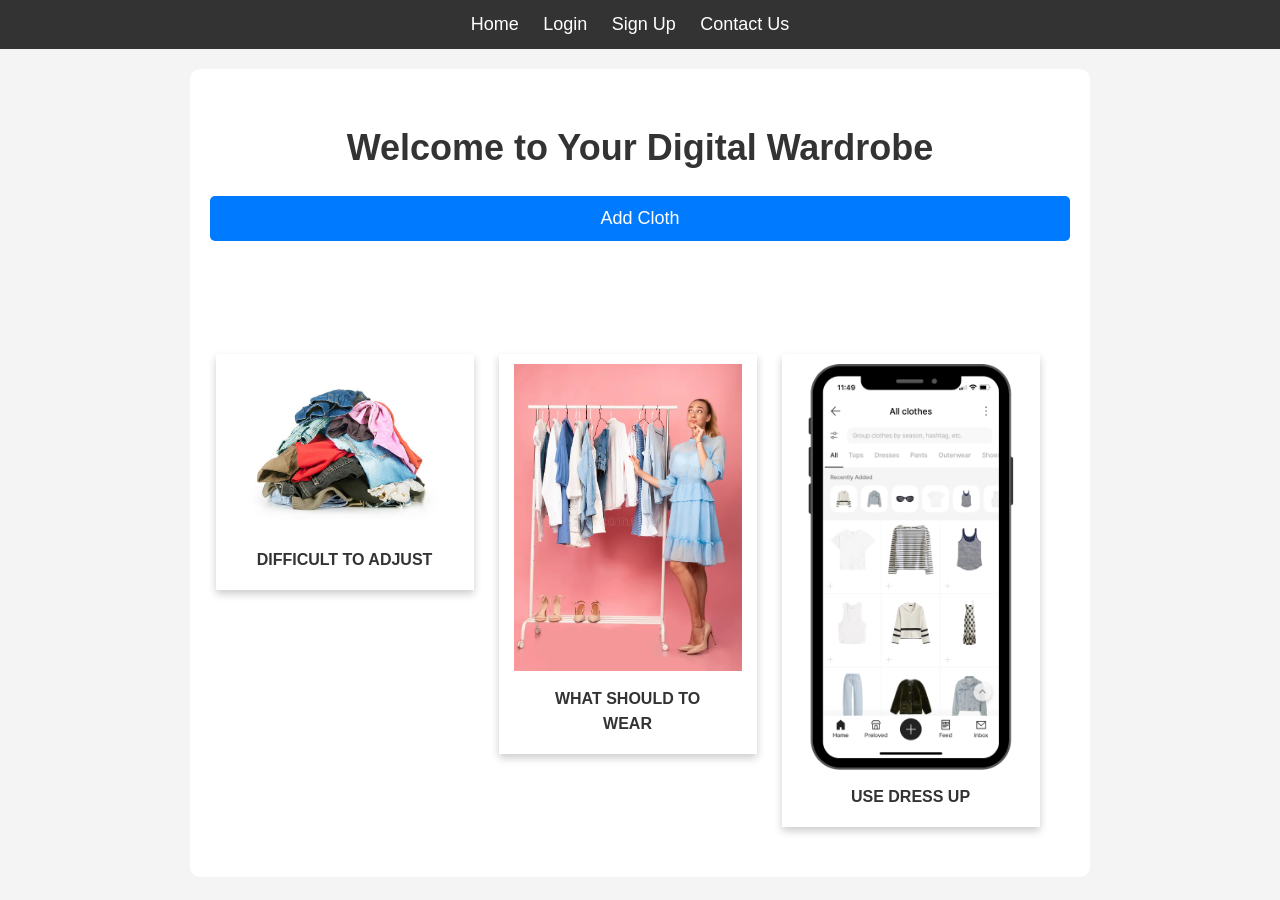
<file: index.html>
<!DOCTYPE html>
<html lang="en">

<head>
    <meta charset="UTF-8">
    <meta name="viewport" content="width=device-width, initial-scale=1.0">
    <title>Digital Wardrobe</title>
    <link rel="stylesheet" href="style.css">
</head>

<body>
    <nav>
        <ul>
            <li><a href="index.html">Home</a></li>
            <li><a href="login.html">Login</a></li>
            <li><a href="signup.html">Sign Up</a></li>
            <li><a href="contact.html">Contact Us</a></li>
        </ul>
    </nav>

    <section id="home">
        <h1>Welcome to Your Digital Wardrobe</h1>
        <button>Add Cloth</button>
        <div class="main">
        <div class="card">
            <img src="adjustment.jpg" alt="Avatar" style="width: 100%;">
            <div class="card-container">
                <h4 style="padding: 5px;"><b>DIFFICULT TO ADJUST</b></h4>
                
            </div>
        </div>
        <div class="card">
            <img src="think.webp" alt="Avatar" style="width: 100%;">
            <div class="card-container">
                <h4 style="padding: 5px;"><b>WHAT SHOULD TO WEAR</b></h4>
                
            </div>
        </div>
        <div class="card">
            <img src="wardrobe.png" alt="Avatar" style="width: 100%;">
            <div class="card-container">
                <h4 style="padding: 5px;">USE DRESS UP <b></b></h4>
                
            </div>
        </div>
        <div id="clothes-container">
        </div>
    </div>
    </section>

</body>

</html>
</file>
<file: style.css>
* {
    margin: 0;
    padding: 0;
    box-sizing: border-box;
}

body {
    font-family: Arial, sans-serif;
    background-color: #f4f4f4;
    color: #333;
    line-height: 1.6;
}

nav {
    background-color: #333;
    padding: 10px 0;
}

nav ul {
    list-style: none;
    text-align: center;
}

nav ul li {
    display: inline;
    margin-right: 20px;
}

nav ul li a {
    color: #fff;
    text-decoration: none;
    font-size: 18px;
}

nav ul li a:hover {
    text-decoration: underline;
}

#home {
    text-align: center;
    padding: 50px 20px;
    background-color: #fff;
    border-radius: 10px;
    margin: 20px auto;
    width: 100%;
    max-width: 900px;
}

#home h1 {
    font-size: 36px;
    color: #333;
    margin-bottom: 20px;
}

button {
    background-color: #007bff;
    color: #fff;
    border: none;
    padding: 10px 20px;
    font-size: 18px;
    border-radius: 5px;
    cursor: pointer;
    transition: background-color 0.3s ease;
}

button:hover {
    background-color: #0056b3;
}

#clothes-container {
    margin-top: 30px;
    display: flex;
    flex-wrap: wrap;
    justify-content: center;
}

.cloth-item {
    background-color: #e2e2e2;
    padding: 20px;
    margin: 10px;
    width: 150px;
    height: 150px;
    text-align: center;
    border-radius: 10px;
    box-shadow: 0 4px 6px rgba(0, 0, 0, 0.1);
}

.cloth-item img {
    width: 100%;
    height: 100%;
    object-fit: cover;
    border-radius: 10px;
}

.cloth-item p {
    margin-top: 10px;
    font-size: 14px;
    color: #333;
}
form {
    background-color: #fff;
    padding: 30px;
    border-radius: 8px;
    box-shadow: 0 4px 6px rgba(0, 0, 0, 0.1);
    max-width: 600px;
    margin: 0 auto;
}

label {
    display: block;
    font-size: 18px;
    margin-bottom: 8px;
    color: #555;
}

input[type="text"],
input[type="email"],
input[type="password"],
textarea {
    width: 100%;
    padding: 12px;
    margin-bottom: 20px;
    border-radius: 5px;
    border: 1px solid #ccc;
    font-size: 16px;
    transition: border-color 0.3s ease;
}

input[type="text"]:focus,
input[type="email"]:focus,
textarea:focus {
    border-color: #007bff;
    outline: none;
}

textarea {
    resize: vertical;
    min-height: 150px;
}

button {
    background-color: #007bff;
    color: #fff;
    border: none;
    padding: 12px 20px;
    font-size: 18px;
    border-radius: 5px;
    cursor: pointer;
    width: 100%;
    transition: background-color 0.3s ease;
}

button:hover {
    background-color: #0056b3;
}

button:active {
    background-color: #003f7f;
}
.main{
    display: flex;
    justify-content: center;
    flex-wrap: wrap;
    gap: 25px;
    margin-top: 100px;
    cursor: pointer;
}

.card {
    box-shadow: 0 4px 8px 0 rgba(0,0,0,0.2);
    transition: 0.3s;
    width: 30%;
    height: 40%;
    padding: 10px 15px;
    margin-top: 13px;
  }
  .card:hover {
    box-shadow: 0 8px 16px 0 rgba(13, 13, 14, 0.2);
  }

.card-container{
    padding: 2px 16px;
}  
             /* for bg img */
/* .bg-img{
    background-image: url(cloth-img.webp);
    background-repeat: no-repeat;
    background-attachment: scroll;
    width: 100%;
    height: 60vh;
    padding-top: 30px;
}
.text{
    font-weight: 600;
    color: black;
    letter-spacing: 3px;
    line-height: 4ex;
} */

@media (max-width: 600px) {
    form {
        padding: 20px;
    }

    h2 {
        font-size: 28px;
    }

    button {
        font-size: 16px;
    }
}
</file>
